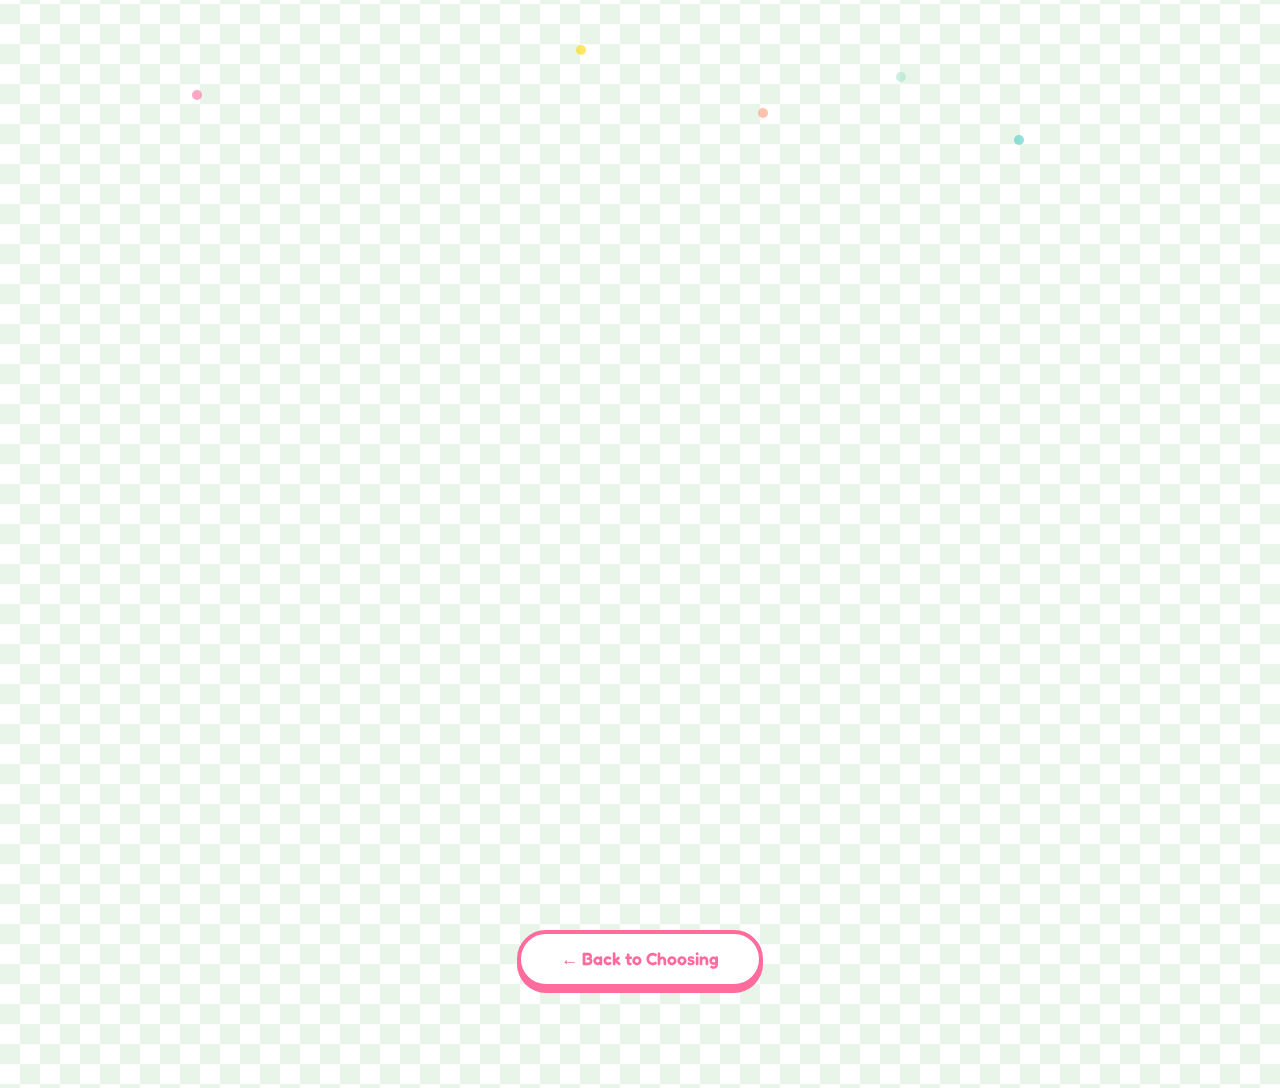
<file: record_page.html>
<!DOCTYPE html>
<html lang="en">

<head>
    <meta charset="UTF-8">
    <meta name="viewport" content="width=device-width, initial-scale=1.0">
    <title>You're My Favorite Melody 🎵</title>
    <link href="https://fonts.googleapis.com/css2?family=Fredoka:wght@400;600&family=Pacifico&display=swap"
        rel="stylesheet">
    <style>
        * {
            margin: 0;
            padding: 0;
            box-sizing: border-box;
        }

        body {
            font-family: 'Fredoka', sans-serif;
            min-height: 100vh;
            overflow-x: hidden;
            background:
                repeating-conic-gradient(#e8f5e8 0% 25%, #fff 0% 50%) 50% / 40px 40px;
            position: relative;
        }

        /* Cute corner decorations */
        body::before {
            content: '🌸';
            position: fixed;
            top: 20px;
            left: 20px;
            font-size: 3.5rem;
            z-index: 100;
            opacity: 0;
            animation: rotateIn 1s ease-out forwards, spin 20s linear infinite;
            animation-delay: 0.3s, 1.3s;
            filter: drop-shadow(0 4px 8px rgba(0, 0, 0, 0.2));
        }

        body::after {
            content: '🎀';
            position: fixed;
            top: 20px;
            right: 20px;
            font-size: 3.5rem;
            z-index: 100;
            opacity: 0;
            animation: rotateIn 1s ease-out forwards, wiggle 3s ease-in-out infinite;
            animation-delay: 0.3s, 1.3s;
            filter: drop-shadow(0 4px 8px rgba(0, 0, 0, 0.2));
        }

        @keyframes rotateIn {
            0% {
                opacity: 0;
                transform: rotate(-360deg) scale(0);
            }

            100% {
                opacity: 1;
                transform: rotate(0deg) scale(1);
            }
        }

        @keyframes spin {
            from {
                transform: rotate(0deg);
            }

            to {
                transform: rotate(360deg);
            }
        }

        @keyframes wiggle {

            0%,
            100% {
                transform: rotate(-5deg);
            }

            50% {
                transform: rotate(5deg);
            }
        }

        /* Decorative stickers */
        .sticker {
            position: fixed;
            pointer-events: none;
            z-index: 1;
            opacity: 0;
            animation: popIn 0.6s cubic-bezier(0.68, -0.55, 0.265, 1.55) forwards, float 6s ease-in-out infinite;
        }

        @keyframes popIn {
            0% {
                opacity: 0;
                transform: scale(0) rotate(0deg);
            }

            50% {
                transform: scale(1.2) rotate(180deg);
            }

            100% {
                opacity: 1;
                transform: scale(1) rotate(360deg);
            }
        }

        .sticker-1 {
            top: 10%;
            left: 5%;
            font-size: 3rem;
            animation-delay: 0.2s, 1s;
        }

        .sticker-2 {
            top: 20%;
            right: 8%;
            font-size: 2.5rem;
            animation-delay: 0.4s, 1.2s;
        }

        .sticker-3 {
            bottom: 15%;
            left: 8%;
            font-size: 2.8rem;
            animation-delay: 0.6s, 1.4s;
        }

        .sticker-4 {
            bottom: 25%;
            right: 6%;
            font-size: 2.2rem;
            animation-delay: 0.8s, 1.6s;
        }

        .sticker-5 {
            top: 40%;
            left: 3%;
            font-size: 2rem;
            animation-delay: 1s, 1.8s;
        }

        .sticker-6 {
            top: 60%;
            right: 4%;
            font-size: 2.3rem;
            animation-delay: 1.2s, 2s;
        }

        .sticker-7 {
            top: 15%;
            left: 50%;
            font-size: 2.6rem;
            animation-delay: 1.4s, 2.2s;
        }

        .sticker-8 {
            bottom: 10%;
            right: 45%;
            font-size: 2.4rem;
            animation-delay: 1.6s, 2.4s;
        }

        .sticker-9 {
            top: 35%;
            right: 10%;
            font-size: 2.1rem;
            animation-delay: 1.8s, 2.6s;
        }

        .sticker-10 {
            bottom: 40%;
            left: 10%;
            font-size: 2.5rem;
            animation-delay: 2s, 2.8s;
        }

        .sticker-11 {
            top: 50%;
            left: 15%;
            font-size: 2.2rem;
            animation-delay: 2.2s, 3s;
        }

        .sticker-12 {
            bottom: 20%;
            right: 15%;
            font-size: 2.7rem;
            animation-delay: 2.4s, 3.2s;
        }

        /* Floating music notes */
        .music-note {
            position: fixed;
            font-size: 1.5rem;
            opacity: 0;
            pointer-events: none;
            z-index: 1;
            color: #ff6b9d;
            animation: fadeInDrift 1s ease-out forwards, floatMusic 8s ease-in-out infinite;
        }

        @keyframes fadeInDrift {
            0% {
                opacity: 0;
                transform: translateY(30px) scale(0);
            }

            100% {
                opacity: 0.4;
                transform: translateY(0) scale(1);
            }
        }

        .note-1 {
            top: 25%;
            left: 20%;
            animation-delay: 0.5s, 1.5s;
        }

        .note-2 {
            top: 55%;
            right: 25%;
            animation-delay: 0.8s, 1.8s;
        }

        .note-3 {
            bottom: 30%;
            left: 25%;
            animation-delay: 1.1s, 2.1s;
        }

        .note-4 {
            top: 70%;
            right: 30%;
            animation-delay: 1.4s, 2.4s;
        }

        .note-5 {
            top: 45%;
            left: 35%;
            animation-delay: 1.7s, 2.7s;
        }

        .note-6 {
            bottom: 45%;
            right: 20%;
            animation-delay: 2s, 3s;
        }

        @keyframes floatMusic {

            0%,
            100% {
                transform: translateY(0px) rotate(0deg);
                opacity: 0.4;
            }

            25% {
                transform: translateY(-30px) rotate(10deg);
                opacity: 0.6;
            }

            50% {
                transform: translateY(-15px) rotate(-5deg);
                opacity: 0.3;
            }

            75% {
                transform: translateY(-25px) rotate(8deg);
                opacity: 0.5;
            }
        }

        @keyframes float {

            0%,
            100% {
                transform: translateY(0px) rotate(0deg);
            }

            50% {
                transform: translateY(-20px) rotate(5deg);
            }
        }

        .header {
            text-align: center;
            padding: 2rem 1rem;
            position: relative;
            z-index: 2;
            opacity: 0;
            animation: fadeInDown 1s ease-out forwards;
        }

        @keyframes fadeInDown {
            0% {
                opacity: 0;
                transform: translateY(-50px);
            }

            100% {
                opacity: 1;
                transform: translateY(0);
            }
        }

        .title {
            font-family: 'Pacifico', cursive;
            font-size: 3.5rem;
            color: #ff6b9d;
            text-shadow:
                3px 3px 0 #ffd700,
                6px 6px 0 rgba(0, 0, 0, 0.1);
            margin-bottom: 0.5rem;
            animation: titleBounce 2s ease-in-out infinite;
        }

        @keyframes titleBounce {

            0%,
            100% {
                transform: translateY(0);
            }

            50% {
                transform: translateY(-10px);
            }
        }

        .subtitle {
            font-size: 1.2rem;
            color: #666;
            font-weight: 600;
        }

        .cassette-container {
            display: flex;
            flex-wrap: wrap;
            justify-content: center;
            align-items: center;
            gap: 3rem;
            padding: 2rem;
            max-width: 1200px;
            margin: 0 auto;
            min-height: 60vh;
            position: relative;
            z-index: 2;
        }

        .cassette {
            position: relative;
            cursor: pointer;
            transition: transform 0.3s ease;
            animation: hover 3s ease-in-out infinite;
            filter: drop-shadow(0 4px 8px rgba(0, 0, 0, 0.3));
            opacity: 0;
            animation: slideInPop 0.8s ease-out forwards, hover 3s ease-in-out infinite;
        }

        /* Different entrance animations for each cassette */
        .cassette:nth-child(1) {
            animation: slideInFromLeft 0.8s ease-out forwards, hover 3s ease-in-out infinite;
            animation-delay: 0.2s, 1s;
        }

        .cassette:nth-child(2) {
            animation: slideInFromRight 0.8s ease-out forwards, hover 3s ease-in-out infinite;
            animation-delay: 0.4s, 1.2s;
        }

        .cassette:nth-child(3) {
            animation: slideInFromTop 0.8s ease-out forwards, hover 3s ease-in-out infinite;
            animation-delay: 0.6s, 1.4s;
        }

        .cassette:nth-child(4) {
            animation: slideInFromBottom 0.8s ease-out forwards, hover 3s ease-in-out infinite;
            animation-delay: 0.8s, 1.6s;
        }

        .cassette:nth-child(5) {
            animation: slideInFromLeft 0.8s ease-out forwards, hover 3s ease-in-out infinite;
            animation-delay: 1s, 1.8s;
        }

        .cassette:nth-child(6) {
            animation: slideInFromRight 0.8s ease-out forwards, hover 3s ease-in-out infinite;
            animation-delay: 1.2s, 2s;
        }

        .cassette:nth-child(7) {
            animation: slideInFromTop 0.8s ease-out forwards, hover 3s ease-in-out infinite;
            animation-delay: 1.4s, 2.2s;
        }

        .cassette:nth-child(8) {
            animation: slideInFromBottom 0.8s ease-out forwards, hover 3s ease-in-out infinite;
            animation-delay: 1.6s, 2.4s;
        }

        /* Slide in from left with pop */
        @keyframes slideInFromLeft {
            0% {
                opacity: 0;
                transform: translateX(-100px) scale(0.5) rotate(-15deg);
            }

            70% {
                transform: translateX(10px) scale(1.1) rotate(3deg);
            }

            100% {
                opacity: 1;
                transform: translateX(0) scale(1) rotate(0deg);
            }
        }

        /* Slide in from right with pop */
        @keyframes slideInFromRight {
            0% {
                opacity: 0;
                transform: translateX(100px) scale(0.5) rotate(15deg);
            }

            70% {
                transform: translateX(-10px) scale(1.1) rotate(-3deg);
            }

            100% {
                opacity: 1;
                transform: translateX(0) scale(1) rotate(0deg);
            }
        }

        /* Slide in from top with pop */
        @keyframes slideInFromTop {
            0% {
                opacity: 0;
                transform: translateY(-100px) scale(0.5) rotate(10deg);
            }

            70% {
                transform: translateY(10px) scale(1.1) rotate(-2deg);
            }

            100% {
                opacity: 1;
                transform: translateY(0) scale(1) rotate(0deg);
            }
        }

        /* Slide in from bottom with pop */
        @keyframes slideInFromBottom {
            0% {
                opacity: 0;
                transform: translateY(100px) scale(0.5) rotate(-10deg);
            }

            70% {
                transform: translateY(-10px) scale(1.1) rotate(2deg);
            }

            100% {
                opacity: 1;
                transform: translateY(0) scale(1) rotate(0deg);
            }
        }

        @keyframes hover {

            0%,
            100% {
                transform: translateY(0) rotate(-2deg);
            }

            50% {
                transform: translateY(-15px) rotate(2deg);
            }
        }

        .cassette:hover {
            transform: scale(1.15) rotate(5deg) !important;
            z-index: 10;
            filter: drop-shadow(0 8px 16px rgba(0, 0, 0, 0.4));
        }

        .cassette-body {
            width: 240px;
            height: 150px;
            border-radius: 18px;
            border: 7px solid #1a1a1a;
            position: relative;
            display: flex;
            flex-direction: column;
            align-items: center;
            justify-content: flex-start;
            padding: 0;
            box-shadow:
                0 15px 35px rgba(0, 0, 0, 0.5),
                inset 0 4px 12px rgba(255, 255, 255, 0.4),
                inset 0 -2px 8px rgba(0, 0, 0, 0.2);
            background: #fff;
            overflow: visible;
        }

        /* Corner screws - more detailed */
        .cassette-body::before,
        .cassette-body::after {
            content: '';
            position: absolute;
            width: 12px;
            height: 12px;
            border-radius: 50%;
            background:
                radial-gradient(circle at 35% 35%, #888, #444 50%, #1a1a1a);
            border: 2px solid rgba(0, 0, 0, 0.5);
            box-shadow:
                inset 0 1px 0 rgba(255, 255, 255, 0.3),
                inset 0 -1px 3px rgba(0, 0, 0, 0.8),
                0 2px 4px rgba(0, 0, 0, 0.4);
            z-index: 10;
        }

        .cassette-body::before {
            top: 12px;
            left: 12px;
        }

        .cassette-body::after {
            top: 12px;
            right: 12px;
        }

        /* Screw slot detail */
        .cassette-body::before::after,
        .cassette-body::after::after {
            content: '';
            position: absolute;
            width: 8px;
            height: 1.5px;
            background: rgba(0, 0, 0, 0.6);
            top: 50%;
            left: 50%;
            transform: translate(-50%, -50%);
        }

        .screw-bottom-left,
        .screw-bottom-right {
            position: absolute;
            width: 12px;
            height: 12px;
            border-radius: 50%;
            background:
                radial-gradient(circle at 35% 35%, #888, #444 50%, #1a1a1a);
            border: 2px solid rgba(0, 0, 0, 0.5);
            box-shadow:
                inset 0 1px 0 rgba(255, 255, 255, 0.3),
                inset 0 -1px 3px rgba(0, 0, 0, 0.8),
                0 2px 4px rgba(0, 0, 0, 0.4);
            z-index: 10;
        }

        .screw-bottom-left {
            bottom: 12px;
            left: 12px;
        }

        .screw-bottom-right {
            bottom: 12px;
            right: 12px;
        }

        /* Top section with label */
        .top-section {
            width: 100%;
            padding: 12px 16px 8px;
            position: relative;
        }

        /* Label area at top - more detailed */
        .cassette-label {
            background:
                linear-gradient(180deg, #ffffff 0%, #f8f8f8 50%, #eeeeee 100%);
            padding: 8px 20px;
            border-radius: 8px;
            font-size: 0.75rem;
            font-weight: 800;
            text-align: center;
            border: 2.5px solid rgba(0, 0, 0, 0.3);
            width: 100%;
            text-transform: uppercase;
            letter-spacing: 1px;
            box-shadow:
                0 3px 8px rgba(0, 0, 0, 0.2),
                inset 0 1px 0 rgba(255, 255, 255, 0.9),
                inset 0 -1px 2px rgba(0, 0, 0, 0.1);
            position: relative;
            z-index: 2;
        }

        /* Small details on label */
        .label-detail {
            position: absolute;
            right: 8px;
            top: 50%;
            transform: translateY(-50%);
            font-size: 0.5rem;
            opacity: 0.6;
            font-weight: 600;
        }

        /* Colored strip below label */
        .color-strip {
            position: absolute;
            bottom: -2px;
            left: 16px;
            right: 16px;
            height: 10px;
            border-radius: 4px;
            opacity: 0.85;
            box-shadow:
                0 2px 4px rgba(0, 0, 0, 0.2),
                inset 0 1px 2px rgba(255, 255, 255, 0.3);
        }

        /* Brand/Type marking */
        .brand-mark {
            position: absolute;
            left: 12px;
            top: 50%;
            transform: translateY(-50%);
            font-size: 0.5rem;
            font-weight: 700;
            opacity: 0.7;
        }

        /* Tape window area - more realistic */
        .tape-window {
            background:
                linear-gradient(180deg,
                    rgba(40, 40, 40, 0.12) 0%,
                    rgba(20, 20, 20, 0.2) 50%,
                    rgba(40, 40, 40, 0.15) 100%);
            width: calc(100% - 24px);
            height: 75px;
            border-radius: 12px;
            display: flex;
            align-items: center;
            justify-content: center;
            padding: 0;
            position: relative;
            margin: 12px auto 0;
            border: 3px solid rgba(0, 0, 0, 0.3);
            box-shadow:
                inset 0 3px 10px rgba(0, 0, 0, 0.25),
                inset 0 -2px 6px rgba(255, 255, 255, 0.1),
                0 2px 5px rgba(255, 255, 255, 0.6);
        }

        /* Window reflection effect */
        .tape-window::before {
            content: '';
            position: absolute;
            top: 4px;
            left: 4px;
            right: 4px;
            height: 40%;
            background: linear-gradient(180deg,
                    rgba(255, 255, 255, 0.15) 0%,
                    rgba(255, 255, 255, 0) 100%);
            border-radius: 8px 8px 0 0;
            pointer-events: none;
        }

        .cassette-reels {
            display: flex;
            gap: 65px;
            align-items: center;
            z-index: 2;
            position: relative;
        }

        /* More detailed reels */
        .reel {
            width: 45px;
            height: 45px;
            border-radius: 50%;
            background:
                radial-gradient(circle at 30% 30%,
                    #f0f0f0 0%,
                    #d8d8d8 30%,
                    #b0b0b0 60%,
                    #808080 100%);
            border: 3.5px solid rgba(0, 0, 0, 0.6);
            position: relative;
            box-shadow:
                0 4px 10px rgba(0, 0, 0, 0.5),
                inset 0 3px 6px rgba(255, 255, 255, 0.7),
                inset 0 -2px 8px rgba(0, 0, 0, 0.3);
        }

        /* Reel teeth/spokes pattern */
        .reel-teeth {
            position: absolute;
            width: 100%;
            height: 100%;
            top: 0;
            left: 0;
        }

        .reel-teeth::before,
        .reel-teeth::after {
            content: '';
            position: absolute;
            top: 50%;
            left: 50%;
            width: 70%;
            height: 2px;
            background: rgba(0, 0, 0, 0.15);
            transform: translate(-50%, -50%);
        }

        .reel-teeth::after {
            transform: translate(-50%, -50%) rotate(90deg);
        }

        /* Center hub with more detail */
        .reel::before {
            content: '';
            position: absolute;
            top: 50%;
            left: 50%;
            transform: translate(-50%, -50%);
            width: 18px;
            height: 18px;
            background:
                radial-gradient(circle at 30% 30%,
                    #666 0%,
                    #444 40%,
                    #222 80%,
                    #000 100%);
            border-radius: 50%;
            box-shadow:
                inset 0 2px 4px rgba(0, 0, 0, 0.9),
                inset 0 -1px 2px rgba(255, 255, 255, 0.2),
                0 2px 4px rgba(255, 255, 255, 0.3);
            border: 1px solid rgba(0, 0, 0, 0.7);
        }

        /* Inner center hole - gear teeth effect */
        .reel::after {
            content: '';
            position: absolute;
            top: 50%;
            left: 50%;
            transform: translate(-50%, -50%);
            width: 8px;
            height: 8px;
            background: #0a0a0a;
            border-radius: 50%;
            box-shadow:
                inset 0 1px 3px rgba(0, 0, 0, 1),
                0 1px 1px rgba(255, 255, 255, 0.2);
        }

        /* Tape between reels - more realistic */
        .tape-section {
            position: absolute;
            height: 12px;
            background:
                linear-gradient(180deg,
                    rgba(101, 67, 33, 0.7) 0%,
                    rgba(139, 69, 19, 0.95) 40%,
                    rgba(160, 82, 45, 0.9) 50%,
                    rgba(139, 69, 19, 0.95) 60%,
                    rgba(101, 67, 33, 0.7) 100%);
            top: 50%;
            transform: translateY(-50%);
            left: 22%;
            right: 22%;
            border-radius: 2px;
            z-index: 1;
            box-shadow:
                0 2px 4px rgba(0, 0, 0, 0.4),
                inset 0 1px 2px rgba(255, 255, 255, 0.1);
            border-top: 1px solid rgba(139, 69, 19, 0.6);
            border-bottom: 1px solid rgba(69, 35, 10, 0.8);
        }

        /* Bottom details section */
        .bottom-details {
            position: absolute;
            bottom: 8px;
            left: 50%;
            transform: translateX(-50%);
            display: flex;
            gap: 6px;
            align-items: center;
            font-size: 0.5rem;
            opacity: 0.5;
            font-weight: 700;
        }

        .detail-dot {
            width: 3px;
            height: 3px;
            background: currentColor;
            border-radius: 50%;
        }

        /* Side grip texture */
        .side-grip {
            position: absolute;
            top: 35%;
            width: 8px;
            height: 30%;
            background: repeating-linear-gradient(180deg,
                    rgba(0, 0, 0, 0.1) 0px,
                    rgba(0, 0, 0, 0.1) 2px,
                    transparent 2px,
                    transparent 4px);
        }

        .side-grip.left {
            left: 2px;
            border-radius: 2px 0 0 2px;
        }

        .side-grip.right {
            right: 2px;
            border-radius: 0 2px 2px 0;
        }

        .cassette.playing .reel {
            animation: spin 2s linear infinite;
        }

        @keyframes spin {
            from {
                transform: rotate(0deg);
            }

            to {
                transform: rotate(360deg);
            }
        }

        /* Color variations matching reference image exactly */

        /* Cassette 1 - Silver/White */
        .cassette-1 .cassette-body {
            background: linear-gradient(135deg, #e8e8e8 0%, #f5f5f5 100%);
            border-color: #444;
        }

        .cassette-1 .cassette-label {
            color: #444;
        }

        .cassette-1 .color-strip {
            background: linear-gradient(90deg, #999, #bbb);
        }

        /* Cassette 2 - Yellow/Gold */
        .cassette-2 .cassette-body {
            background: linear-gradient(135deg, #ffd740 0%, #ffeb3b 100%);
            border-color: #2a2a2a;
        }

        .cassette-2 .cassette-label {
            color: #c79100;
        }

        .cassette-2 .color-strip {
            background: linear-gradient(90deg, #ff9800, #ffc107);
        }

        /* Cassette 3 - Blue */
        .cassette-3 .cassette-body {
            background: linear-gradient(135deg, #42a5f5 0%, #64b5f6 100%);
            border-color: #2a2a2a;
        }

        .cassette-3 .cassette-label {
            color: #1565c0;
        }

        .cassette-3 .color-strip {
            background: linear-gradient(90deg, #1e88e5, #42a5f5);
        }

        /* Cassette 4 - Green */
        .cassette-4 .cassette-body {
            background: linear-gradient(135deg, #66bb6a 0%, #81c784 100%);
            border-color: #2a2a2a;
        }

        .cassette-4 .cassette-label {
            color: #2e7d32;
        }

        .cassette-4 .color-strip {
            background: linear-gradient(90deg, #43a047, #66bb6a);
        }

        /* Cassette 5 - Orange/Coral Red */
        .cassette-5 .cassette-body {
            background: linear-gradient(135deg, #ef5350 0%, #ff7961 100%);
            border-color: #2a2a2a;
        }

        .cassette-5 .cassette-label {
            color: #c62828;
        }

        .cassette-5 .color-strip {
            background: linear-gradient(90deg, #e53935, #ff5252);
        }

        /* Cassette 6 - Golden Yellow */
        .cassette-6 .cassette-body {
            background: linear-gradient(135deg, #ffca28 0%, #ffd54f 100%);
            border-color: #2a2a2a;
        }

        .cassette-6 .cassette-label {
            color: #f57f17;
        }

        .cassette-6 .color-strip {
            background: linear-gradient(90deg, #ffa000, #ffb300);
        }

        /* Cassette 7 - Pink/Rose */
        .cassette-7 .cassette-body {
            background: linear-gradient(135deg, #ec407a 0%, #f48fb1 100%);
            border-color: #2a2a2a;
        }

        .cassette-7 .cassette-label {
            color: #c2185b;
        }

        .cassette-7 .color-strip {
            background: linear-gradient(90deg, #d81b60, #ec407a);
        }

        /* Cassette 8 - Purple/Lavender */
        .cassette-8 .cassette-body {
            background: linear-gradient(135deg, #ab47bc 0%, #ce93d8 100%);
            border-color: #2a2a2a;
        }

        .cassette-8 .cassette-label {
            color: #7b1fa2;
        }

        .cassette-8 .color-strip {
            background: linear-gradient(90deg, #8e24aa, #ab47bc);
        }

        /* Video player modal */
        .video-player-modal {
            display: none;
            position: fixed;
            top: 0;
            left: 0;
            width: 100%;
            height: 100%;
            background: rgba(0, 0, 0, 0.85);
            z-index: 1000;
            justify-content: center;
            align-items: center;
            animation: fadeIn 0.3s ease;
        }

        .video-player-modal.active {
            display: flex;
        }

        @keyframes fadeIn {
            from {
                opacity: 0;
            }

            to {
                opacity: 1;
            }
        }

        .video-player-window {
            background: linear-gradient(135deg, #e0e0e0 0%, #f5f5f5 100%);
            border: 6px solid #888;
            border-radius: 12px;
            box-shadow: 0 20px 60px rgba(0, 0, 0, 0.5);
            max-width: 90%;
            max-height: 90%;
            animation: slideIn 0.4s cubic-bezier(0.68, -0.55, 0.265, 1.55);
        }

        @keyframes slideIn {
            from {
                transform: scale(0.7) translateY(-100px);
                opacity: 0;
            }

            to {
                transform: scale(1) translateY(0);
                opacity: 1;
            }
        }

        .player-header {
            background: linear-gradient(180deg, #4a90e2 0%, #357abd 100%);
            padding: 8px 12px;
            border-radius: 6px 6px 0 0;
            display: flex;
            justify-content: space-between;
            align-items: center;
            border-bottom: 2px solid #2d5f8d;
        }

        .player-title {
            color: white;
            font-size: 0.9rem;
            font-weight: 600;
            display: flex;
            align-items: center;
            gap: 8px;
        }

        .player-controls {
            display: flex;
            gap: 6px;
        }

        .control-btn {
            width: 16px;
            height: 16px;
            border-radius: 50%;
            border: 1px solid rgba(0, 0, 0, 0.3);
            cursor: pointer;
            transition: transform 0.2s;
        }

        .control-btn:hover {
            transform: scale(1.1);
        }

        .close-btn {
            background: #ff5f56;
        }

        .minimize-btn {
            background: #ffbd2e;
        }

        .maximize-btn {
            background: #27c93f;
        }

        .player-content {
            padding: 16px;
            background: #1a1a1a;
        }

        .video-wrapper {
            background: black;
            border: 3px solid #666;
            border-radius: 4px;
            overflow: hidden;
        }

        video {
            width: 100%;
            max-width: 800px;
            display: block;
        }

        .now-playing {
            color: #4ecdc4;
            text-align: center;
            margin-top: 12px;
            font-size: 1rem;
            font-weight: 600;
            text-shadow: 0 2px 4px rgba(0, 0, 0, 0.5);
        }

        .instructions {
            text-align: center;
            padding: 1.2rem;
            color: #666;
            font-size: 1.1rem;
            margin-bottom: 1rem;
            background: linear-gradient(135deg, rgba(255, 255, 255, 0.9) 0%, rgba(255, 240, 245, 0.9) 100%);
            border-radius: 16px;
            max-width: 600px;
            margin: 1rem auto 2rem;
            border: 4px solid #ffd700;
            position: relative;
            z-index: 2;
            box-shadow:
                0 8px 20px rgba(255, 215, 0, 0.3),
                inset 0 2px 10px rgba(255, 255, 255, 0.8);
        }

        .instructions::before {
            content: '✨';
            margin-right: 8px;
            animation: sparkle 1.5s ease-in-out infinite;
        }

        .instructions::after {
            content: '✨';
            margin-left: 8px;
            animation: sparkle 1.5s ease-in-out infinite;
            animation-delay: 0.75s;
        }

        @keyframes sparkle {

            0%,
            100% {
                opacity: 1;
                transform: scale(1);
            }

            50% {
                opacity: 0.5;
                transform: scale(1.3);
            }
        }

        /* Decorative dots around instructions */
        .instructions-wrapper {
            position: relative;
            max-width: 600px;
            margin: 1rem auto 2rem;
            opacity: 0;
            animation: bounceIn 0.8s cubic-bezier(0.68, -0.55, 0.265, 1.55) forwards;
            animation-delay: 0.5s;
        }

        @keyframes bounceIn {
            0% {
                opacity: 0;
                transform: scale(0.3);
            }

            50% {
                transform: scale(1.1);
            }

            70% {
                transform: scale(0.9);
            }

            100% {
                opacity: 1;
                transform: scale(1);
            }
        }

        .deco-dot {
            position: absolute;
            width: 12px;
            height: 12px;
            border-radius: 50%;
            background: #ffd700;
            box-shadow: 0 2px 8px rgba(255, 215, 0, 0.5);
            animation: pulse 2s ease-in-out infinite;
        }

        .deco-dot:nth-child(1) {
            top: -6px;
            left: -6px;
        }

        .deco-dot:nth-child(2) {
            top: -6px;
            right: -6px;
            animation-delay: 0.5s;
        }

        .deco-dot:nth-child(3) {
            bottom: -6px;
            left: -6px;
            animation-delay: 1s;
        }

        .deco-dot:nth-child(4) {
            bottom: -6px;
            right: -6px;
            animation-delay: 1.5s;
        }

        @keyframes pulse {

            0%,
            100% {
                transform: scale(1);
                opacity: 1;
            }

            50% {
                transform: scale(1.5);
                opacity: 0.6;
            }
        }

        /* Cute confetti particles */
        .confetti {
            position: fixed;
            width: 10px;
            height: 10px;
            pointer-events: none;
            z-index: 0;
            opacity: 0.6;
        }

        .confetti-1 {
            top: 10%;
            left: 15%;
            background: #ff6b9d;
            border-radius: 50%;
            animation: confettiFall 15s linear infinite;
        }

        .confetti-2 {
            top: 5%;
            left: 45%;
            background: #ffd700;
            border-radius: 50%;
            animation: confettiFall 18s linear infinite;
            animation-delay: 2s;
        }

        .confetti-3 {
            top: 15%;
            right: 20%;
            background: #4ecdc4;
            border-radius: 50%;
            animation: confettiFall 20s linear infinite;
            animation-delay: 4s;
        }

        .confetti-4 {
            top: 8%;
            left: 70%;
            background: #a8e6cf;
            border-radius: 50%;
            animation: confettiFall 16s linear infinite;
            animation-delay: 6s;
        }

        .confetti-5 {
            top: 12%;
            right: 40%;
            background: #ff9a76;
            border-radius: 50%;
            animation: confettiFall 19s linear infinite;
            animation-delay: 3s;
        }

        @keyframes confettiFall {
            0% {
                transform: translateY(0) rotate(0deg);
                opacity: 0.6;
            }

            100% {
                transform: translateY(100vh) rotate(360deg);
                opacity: 0;
            }
        }

        @media (max-width: 768px) {
            .title {
                font-size: 2rem;
            }

            .cassette-container {
                gap: 2rem;
            }

            .cassette-body {
                width: 180px;
                height: 115px;
            }

            .cassette-label {
                font-size: 0.6rem;
                padding: 6px 12px;
            }

            .brand-mark,
            .label-detail {
                font-size: 0.45rem;
            }

            .tape-window {
                height: 55px;
            }

            .reel {
                width: 32px;
                height: 32px;
            }

            .cassette-reels {
                gap: 45px;
            }

            .bottom-details {
                font-size: 0.45rem;
            }

            .sticker {
                font-size: 2rem !important;
            }
        }

        .footer-container {
            text-align: center;
            padding: 60px 0 100px;
            /* Space above and below to prevent crowding */
            width: 100%;
            position: relative;
            z-index: 5;
        }

        .back-btn {
            display: inline-block;
            padding: 14px 40px;
            background: white;
            color: #ff6b9d;
            text-decoration: none;
            border-radius: 50px;
            /* Rounded pill shape */
            font-weight: 600;
            font-size: 1.1rem;
            border: 4px solid #ff6b9d;
            box-shadow: 0 5px 0 #ff6b9d;
            transition: all 0.2s cubic-bezier(0.175, 0.885, 0.32, 1.275);
            cursor: pointer;
        }

        .back-btn:hover {
            transform: translateY(-5px) scale(1.05);
            box-shadow: 0 8px 0 #ff6b9d;
            background: #fff0f5;
        }

        .back-btn:active {
            transform: translateY(2px);
            box-shadow: 0 0px 0 #ff6b9d;
        }
    </style>
</head>

<body>
    <div class="sticker sticker-1">⭐</div>
    <div class="sticker sticker-2">💖</div>
    <div class="sticker sticker-3">🌈</div>
    <div class="sticker sticker-4">🎶</div>
    <div class="sticker sticker-5">✨</div>
    <div class="sticker sticker-6">🎵</div>
    <div class="sticker sticker-7">🎸</div>
    <div class="sticker sticker-8">🎤</div>
    <div class="sticker sticker-9">💫</div>
    <div class="sticker sticker-10">🌟</div>
    <div class="sticker sticker-11">💝</div>
    <div class="sticker sticker-12">🎧</div>

    <div class="music-note note-1">♪</div>
    <div class="music-note note-2">♫</div>
    <div class="music-note note-3">♪</div>
    <div class="music-note note-4">♫</div>
    <div class="music-note note-5">♪</div>
    <div class="music-note note-6">♫</div>

    <div class="confetti confetti-1"></div>
    <div class="confetti confetti-2"></div>
    <div class="confetti confetti-3"></div>
    <div class="confetti confetti-4"></div>
    <div class="confetti confetti-5"></div>

    <div class="header">
        <h1 class="title">You're My Favorite Melody</h1>
        <p class="subtitle">Click a cassette to play! 🎵</p>
    </div>

    <div class="instructions-wrapper">
        <div class="deco-dot"></div>
        <div class="deco-dot"></div>
        <div class="deco-dot"></div>
        <div class="deco-dot"></div>
        <div class="instructions">
            Click on any cassette tape to start playing your favorite songs!
        </div>
    </div>

    <div class="cassette-container">
        <div class="cassette cassette-1" data-video="videos/video1.mp4" data-song="Summer Vibes">
            <div class="cassette-body">
                <div class="screw-bottom-left"></div>
                <div class="screw-bottom-right"></div>
                <div class="side-grip left"></div>
                <div class="side-grip right"></div>

                <div class="top-section">
                    <div class="cassette-label">
                        <span class="brand-mark">A</span>
                        UNTIL I FOUND HER
                        <span class="label-detail">60</span>
                    </div>
                    <div class="color-strip"></div>
                </div>

                <div class="tape-window">
                    <div class="tape-section"></div>
                    <div class="cassette-reels">
                        <div class="reel">
                            <div class="reel-teeth"></div>
                        </div>
                        <div class="reel">
                            <div class="reel-teeth"></div>
                        </div>
                    </div>
                </div>

                <div class="bottom-details">
                    <span>STEREO</span>
                    <span class="detail-dot"></span>
                    <span>TYPE I</span>
                </div>
            </div>
        </div>

        <div class="cassette cassette-2" data-video="videos/video2.mp4" data-song="Love Songs">
            <div class="cassette-body">
                <div class="screw-bottom-left"></div>
                <div class="screw-bottom-right"></div>
                <div class="side-grip left"></div>
                <div class="side-grip right"></div>

                <div class="top-section">
                    <div class="cassette-label">
                        <span class="brand-mark">A</span>
                        EENIE MEENIE
                        <span class="label-detail">90</span>
                    </div>
                    <div class="color-strip"></div>
                </div>

                <div class="tape-window">
                    <div class="tape-section"></div>
                    <div class="cassette-reels">
                        <div class="reel">
                            <div class="reel-teeth"></div>
                        </div>
                        <div class="reel">
                            <div class="reel-teeth"></div>
                        </div>
                    </div>
                </div>

                <div class="bottom-details">
                    <span>STEREO</span>
                    <span class="detail-dot"></span>
                    <span>TYPE II</span>
                </div>
            </div>
        </div>

        <div class="cassette cassette-3" data-video="videos/video3.mp4" data-song="Chill Beats">
            <div class="cassette-body">
                <div class="screw-bottom-left"></div>
                <div class="screw-bottom-right"></div>
                <div class="side-grip left"></div>
                <div class="side-grip right"></div>

                <div class="top-section">
                    <div class="cassette-label">
                        <span class="brand-mark">A</span>
                        WE FELL IN LOVE IN OCTOBER
                        <span class="label-detail">60</span>
                    </div>
                    <div class="color-strip"></div>
                </div>

                <div class="tape-window">
                    <div class="tape-section"></div>
                    <div class="cassette-reels">
                        <div class="reel">
                            <div class="reel-teeth"></div>
                        </div>
                        <div class="reel">
                            <div class="reel-teeth"></div>
                        </div>
                    </div>
                </div>

                <div class="bottom-details">
                    <span>STEREO</span>
                    <span class="detail-dot"></span>
                    <span>TYPE I</span>
                </div>
            </div>
        </div>

        <div class="cassette cassette-4" data-video="videos/video4.mp4" data-song="Rock Classics">
            <div class="cassette-body">
                <div class="screw-bottom-left"></div>
                <div class="screw-bottom-right"></div>
                <div class="side-grip left"></div>
                <div class="side-grip right"></div>

                <div class="top-section">
                    <div class="cassette-label">
                        <span class="brand-mark">A</span>
                        JVKE-HER
                        <span class="label-detail">90</span>
                    </div>
                    <div class="color-strip"></div>
                </div>

                <div class="tape-window">
                    <div class="tape-section"></div>
                    <div class="cassette-reels">
                        <div class="reel">
                            <div class="reel-teeth"></div>
                        </div>
                        <div class="reel">
                            <div class="reel-teeth"></div>
                        </div>
                    </div>
                </div>

                <div class="bottom-details">
                    <span>STEREO</span>
                    <span class="detail-dot"></span>
                    <span>TYPE I</span>
                </div>
            </div>
        </div>

        <div class="cassette cassette-5" data-video="videos/video5.mp4" data-song="Dance Party">
            <div class="cassette-body">
                <div class="screw-bottom-left"></div>
                <div class="screw-bottom-right"></div>
                <div class="side-grip left"></div>
                <div class="side-grip right"></div>

                <div class="top-section">
                    <div class="cassette-label">
                        <span class="brand-mark">A</span>
                        WE DONT TALK ANYMORE
                        <span class="label-detail">60</span>
                    </div>
                    <div class="color-strip"></div>
                </div>

                <div class="tape-window">
                    <div class="tape-section"></div>
                    <div class="cassette-reels">
                        <div class="reel">
                            <div class="reel-teeth"></div>
                        </div>
                        <div class="reel">
                            <div class="reel-teeth"></div>
                        </div>
                    </div>
                </div>

                <div class="bottom-details">
                    <span>STEREO</span>
                    <span class="detail-dot"></span>
                    <span>TYPE II</span>
                </div>
            </div>
        </div>

        <div class="cassette cassette-6" data-video="videos/video6.mp4" data-song="Acoustic Sessions">
            <div class="cassette-body">
                <div class="screw-bottom-left"></div>
                <div class="screw-bottom-right"></div>
                <div class="side-grip left"></div>
                <div class="side-grip right"></div>

                <div class="top-section">
                    <div class="cassette-label">
                        <span class="brand-mark">A</span>
                        IT'S YOU
                        <span class="label-detail">90</span>
                    </div>
                    <div class="color-strip"></div>
                </div>

                <div class="tape-window">
                    <div class="tape-section"></div>
                    <div class="cassette-reels">
                        <div class="reel">
                            <div class="reel-teeth"></div>
                        </div>
                        <div class="reel">
                            <div class="reel-teeth"></div>
                        </div>
                    </div>
                </div>

                <div class="bottom-details">
                    <span>STEREO</span>
                    <span class="detail-dot"></span>
                    <span>TYPE I</span>
                </div>
            </div>
        </div>

        <div class="cassette cassette-7" data-video="videos/video7.mp4" data-song="Pop Hits">
            <div class="cassette-body">
                <div class="screw-bottom-left"></div>
                <div class="screw-bottom-right"></div>
                <div class="side-grip left"></div>
                <div class="side-grip right"></div>

                <div class="top-section">
                    <div class="cassette-label">
                        <span class="brand-mark">A</span>
                        REPLAY
                        <span class="label-detail">60</span>
                    </div>
                    <div class="color-strip"></div>
                </div>

                <div class="tape-window">
                    <div class="tape-section"></div>
                    <div class="cassette-reels">
                        <div class="reel">
                            <div class="reel-teeth"></div>
                        </div>
                        <div class="reel">
                            <div class="reel-teeth"></div>
                        </div>
                    </div>
                </div>

                <div class="bottom-details">
                    <span>STEREO</span>
                    <span class="detail-dot"></span>
                    <span>TYPE II</span>
                </div>
            </div>
        </div>

        <div class="cassette cassette-8" data-video="videos/video8.mp4" data-song="Jazz Collection">
            <div class="cassette-body">
                <div class="screw-bottom-left"></div>
                <div class="screw-bottom-right"></div>
                <div class="side-grip left"></div>
                <div class="side-grip right"></div>

                <div class="top-section">
                    <div class="cassette-label">
                        <span class="brand-mark">A</span>
                        GOLDEN BROWN
                        <span class="label-detail">90</span>
                    </div>
                    <div class="color-strip"></div>
                </div>

                <div class="tape-window">
                    <div class="tape-section"></div>
                    <div class="cassette-reels">
                        <div class="reel">
                            <div class="reel-teeth"></div>
                        </div>
                        <div class="reel">
                            <div class="reel-teeth"></div>
                        </div>
                    </div>
                </div>

                <div class="bottom-details">
                    <span>STEREO</span>
                    <span class="detail-dot"></span>
                    <span>TYPE I</span>
                </div>
            </div>
        </div>
    </div>

    <div class="footer-container">
        <a href="javascript:history.back()" class="back-btn">← Back to Choosing</a>
    </div>

    <div class="video-player-modal" id="videoModal">
        <div class="video-player-window">
            <div class="player-header">
                <div class="player-title">
                    <span>📼</span>
                    <span id="playerTitle">Cassette Music Player</span>
                </div>
                <div class="player-controls">
                    <div class="control-btn close-btn" onclick="closePlayer()"></div>
                    <div class="control-btn minimize-btn"></div>
                    <div class="control-btn maximize-btn"></div>
                </div>
            </div>
            <div class="player-content">
                <div class="video-wrapper">
                    <video id="videoPlayer" controls>
                        <source src="" type="video/mp4">
                        Your browser does not support the video tag.
                    </video>
                </div>
                <div class="now-playing">Now Playing: <span id="nowPlaying"></span></div>
            </div>
        </div>
    </div>

    <script>
        const cassettes = document.querySelectorAll('.cassette');
        const modal = document.getElementById('videoModal');
        const videoPlayer = document.getElementById('videoPlayer');
        const nowPlaying = document.getElementById('nowPlaying');
        const playerTitle = document.getElementById('playerTitle');
        let currentCassette = null;

        cassettes.forEach(cassette => {
            cassette.addEventListener('click', function () {
                const videoSrc = this.getAttribute('data-video');
                const songName = this.getAttribute('data-song');

                // Remove playing class from previous cassette
                if (currentCassette) {
                    currentCassette.classList.remove('playing');
                }

                // Add playing class to current cassette
                this.classList.add('playing');
                currentCassette = this;

                // Update video source and play
                videoPlayer.src = videoSrc;
                nowPlaying.textContent = songName;
                playerTitle.textContent = `Playing: ${songName}`;
                modal.classList.add('active');
                videoPlayer.play();
            });
        });

        function closePlayer() {
            modal.classList.remove('active');
            videoPlayer.pause();
            if (currentCassette) {
                currentCassette.classList.remove('playing');
                currentCassette = null;
            }
        }

        // Close modal when clicking outside the player window
        modal.addEventListener('click', function (e) {
            if (e.target === modal) {
                closePlayer();
            }
        });

        // Pause cassette animation when video ends
        videoPlayer.addEventListener('ended', function () {
            if (currentCassette) {
                currentCassette.classList.remove('playing');
            }
        });

        // ESC key to close
        document.addEventListener('keydown', function (e) {
            if (e.key === 'Escape' && modal.classList.contains('active')) {
                closePlayer();
            }
        });
    </script>
</body>

</html>
</file>
